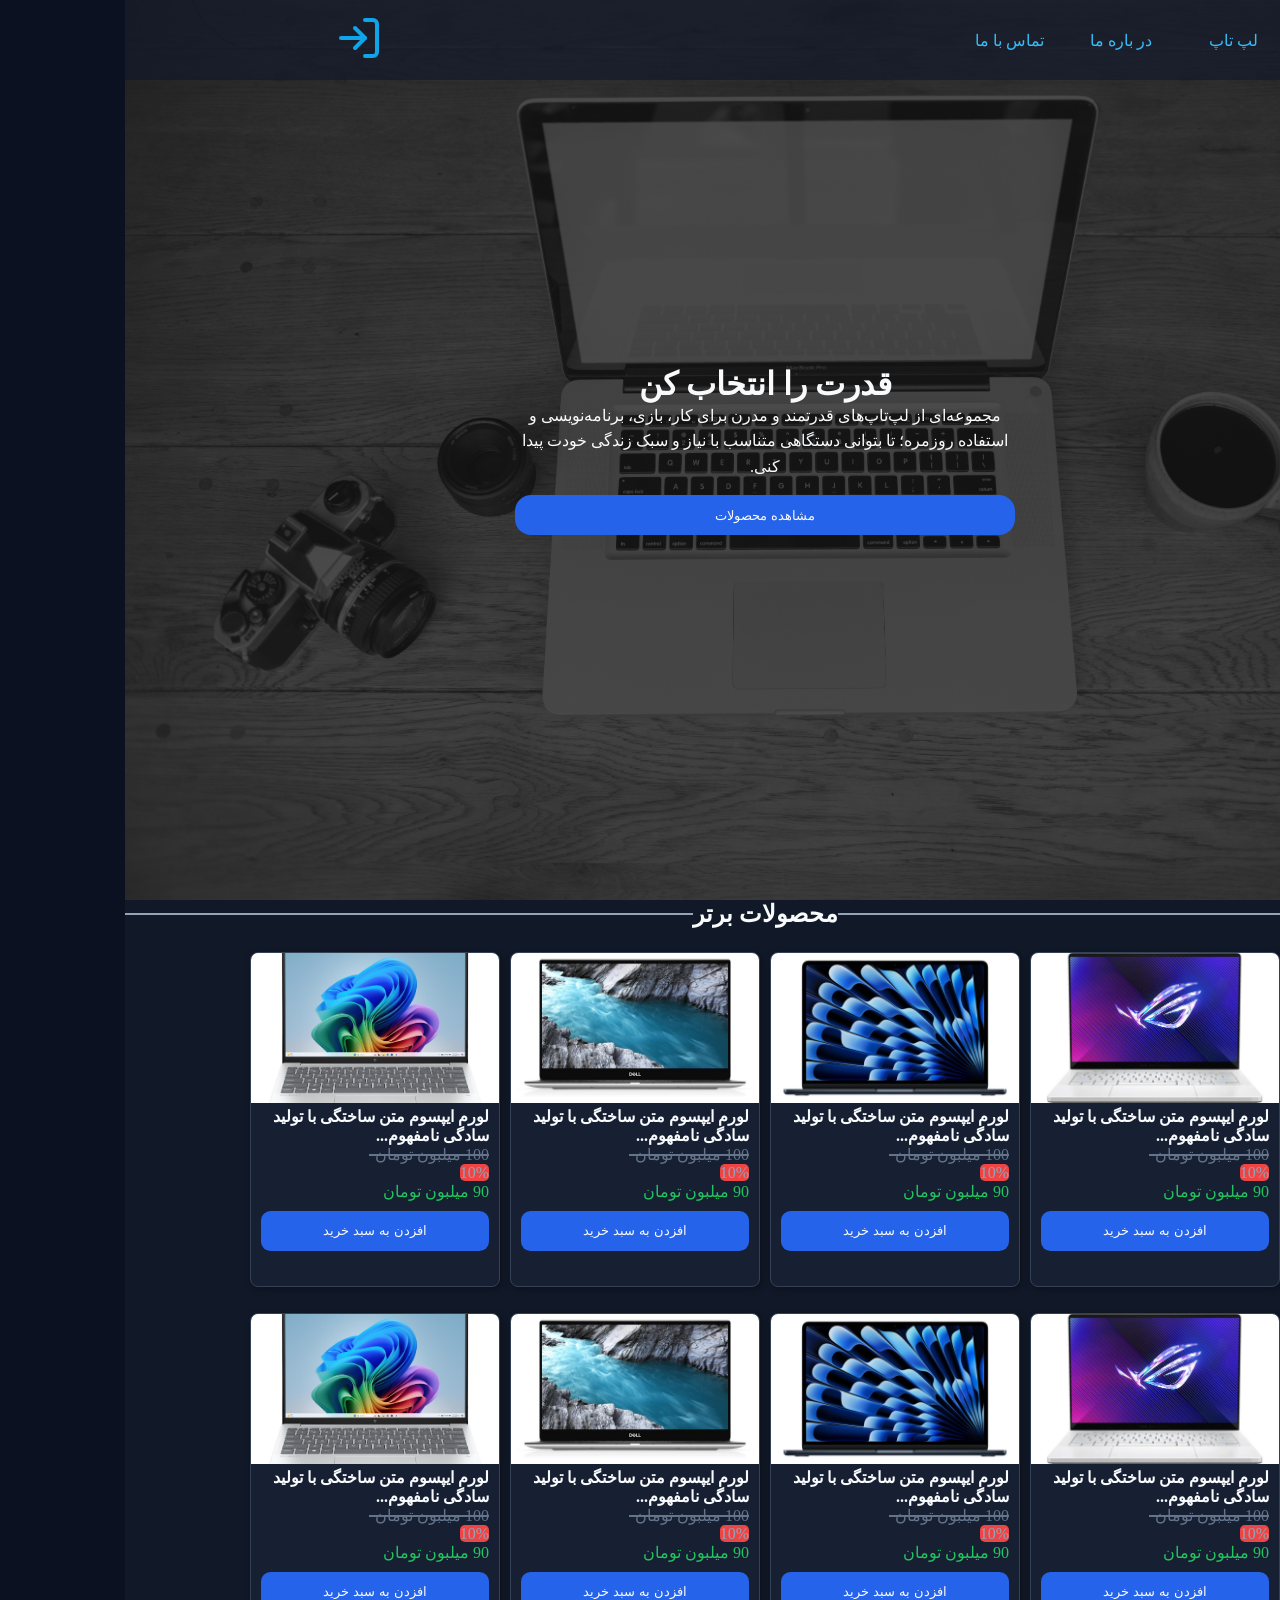
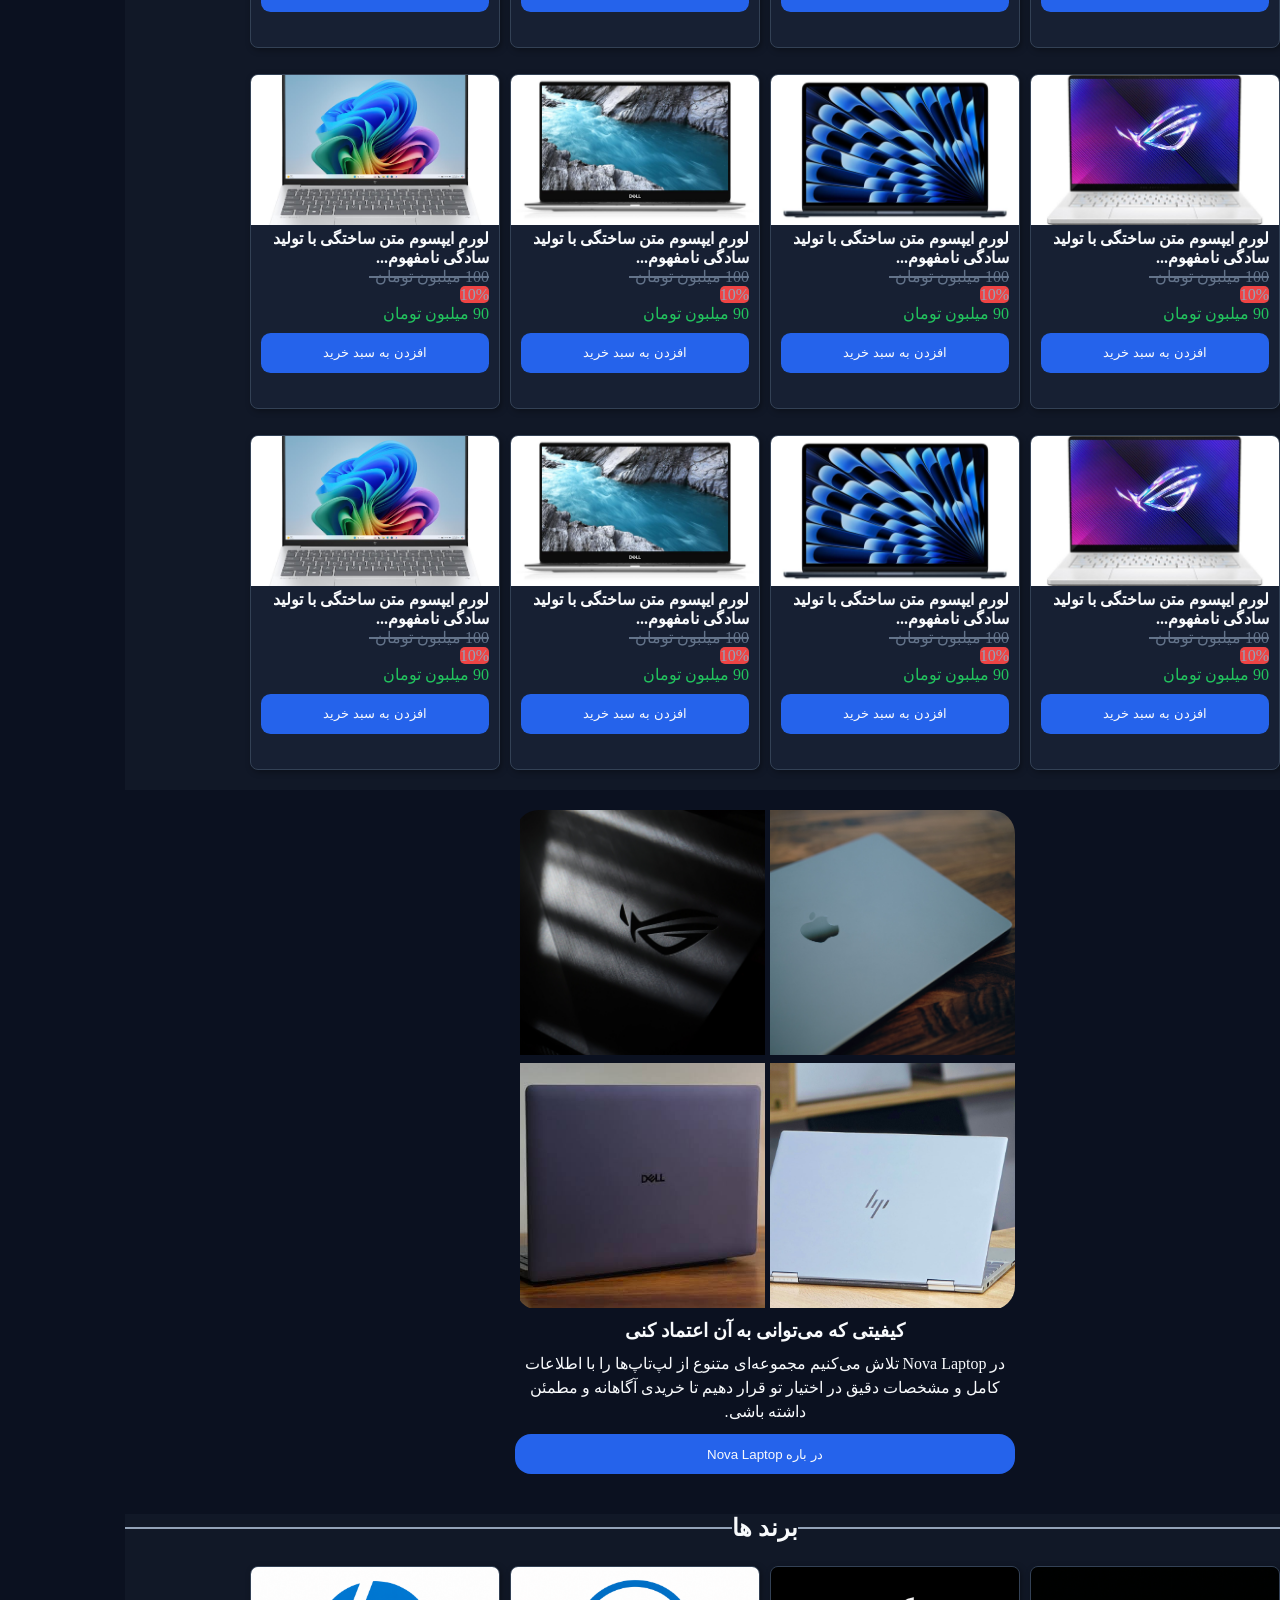
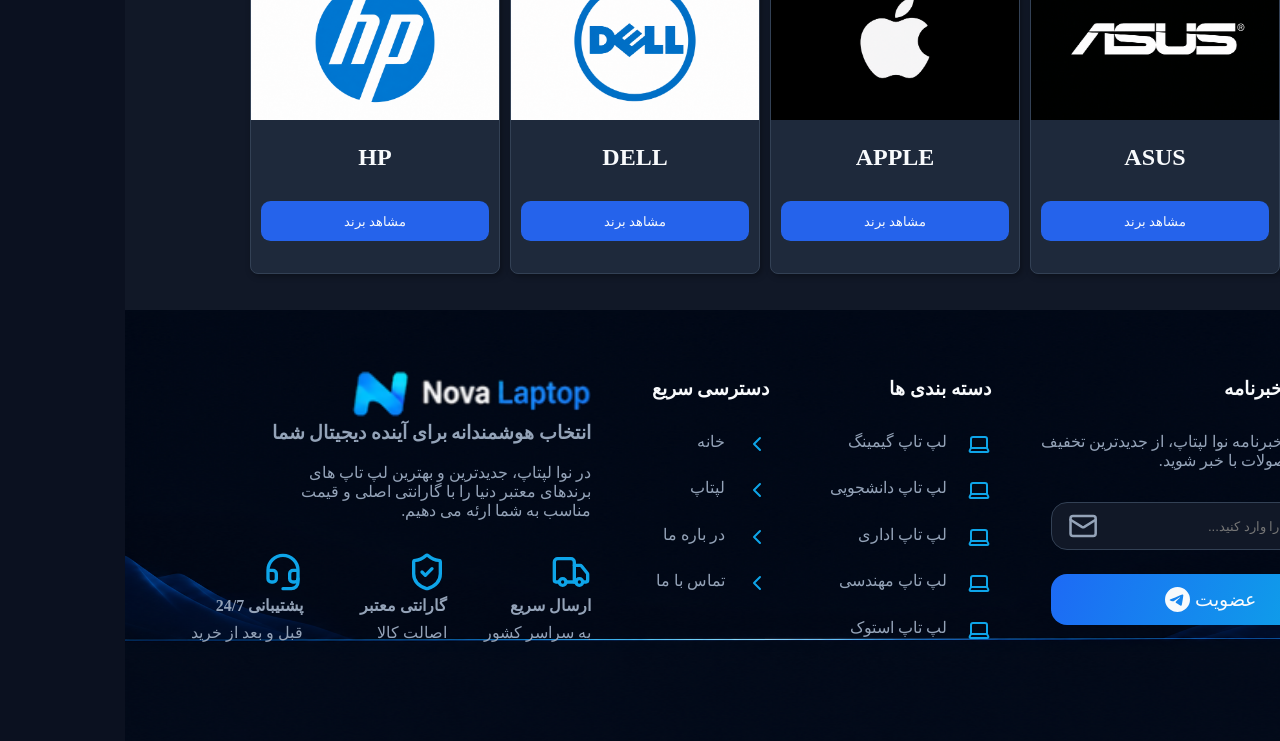
<file: index.html>
<!doctype html>
<html lang="en">
  <head>
    <meta charset="UTF-8" />
    <meta name="viewport" content="width=device-width, initial-scale=1.0" />
    <title>NOVA LAPTOP</title>
    <link rel="stylesheet" href="css/style.css" />
    <link rel="icon" type="image/png" href="images/logo/my-Logo.png" />
    <link
      rel="stylesheet"
      href="https://cdnjs.cloudflare.com/ajax/libs/font-awesome/6.7.2/css/all.min.css"
    />
    <script src="script.js" defer></script>
  </head>
  <body>
    <!-- headre -->
    <header class="header" id="header">
      <nav class="nav">
        <div class="contenar nav__contenar">
          <div class="nav-text">
            <span class="bars-icon">
              <i class="fa fa-bars fa-2xl menu-icon"></i>
            </span>
            <ul>
              <li>
                <a href="#header">خانه</a>
              </li>
              <li>
                <a href="#main">لپ تاپ</a>
              </li>
              <li>
                <a href="#footer">در باره ما</a>
              </li>
              <li>
                <a href="#footer">تماس با ما</a>
              </li>
            </ul>
          </div>
          <div class="nav__log-in">
            <a href="login.html">
              <svg
                xmlns="http://www.w3.org/2000/svg"
                class="log-in"
                viewBox="0 0 24 24"
                fill="none"
                stroke="currentColor"
                stroke-width="2"
                stroke-linecap="round"
                stroke-linejoin="round"
              >
                <path d="m10 17 5-5-5-5" />
                <path d="M15 12H3" />
                <path d="M15 3h4a2 2 0 0 1 2 2v14a2 2 0 0 1-2 2h-4" />
              </svg>
            </a>
          </div>
          <aside class="asd">
            <ul>
              <li>
                <a href="#">خانه</a>
              </li>
              <li>
                <a href="#">لپ تاپ</a>
              </li>
              <li>
                <a href="#">در باره ما</a>
              </li>
              <li>
                <a href="#">تماس با ما</a>
              </li>
            </ul>
          </aside>
        </div>
      </nav>
      <div class="dark-header">
        <div class="dark-header__texts">
          <h1>قدرت را انتخاب کن</h1>
          <p>
            مجموعه‌ای از لپ‌تاپ‌های قدرتمند و مدرن برای کار، بازی، برنامه‌نویسی
            و استفاده روزمره؛ تا بتوانی دستگاهی متناسب با نیاز و سبک زندگی خودت
            پیدا کنی.
          </p>
          <button class="dark-header__btn">مشاهده محصولات</button>
        </div>
      </div>
    </header>
    <!-- main -->
    <main class="main" id="main">
      <section class="products">
        <div class="products__header">
          <h2 class="products__head-text">محصولات برتر</h2>
        </div>
        <div class="contenar">
          <div class="products__items">
            <div class="items">
              <img src="images/ASUS.jpg" alt="ASUS" />
              <h4>
                <a href="#">لورم ایپسوم متن ساختگی با تولید سادگی نامفهوم...</a>
              </h4>
              <p class="price">100 میلبون تومان</p>
              <span class="discount">10%</span>
              <p class="off__price">90 میلبون تومان</p>
              <button class="btn__buy">افزدن به سبد خرید</button>
            </div>

            <div class="items">
              <img src="images/Macbook.jpg" alt="ASUS" />
              <h4>
                <a href="#">لورم ایپسوم متن ساختگی با تولید سادگی نامفهوم...</a>
              </h4>
              <p class="price">100 میلبون تومان</p>
              <span class="discount">10%</span>
              <p class="off__price">90 میلبون تومان</p>
              <button class="btn__buy">افزدن به سبد خرید</button>
            </div>

            <div class="items">
              <img src="images/DELL.jpg" alt="ASUS" />
              <h4>
                <a href="#">لورم ایپسوم متن ساختگی با تولید سادگی نامفهوم...</a>
              </h4>
              <p class="price">100 میلبون تومان</p>
              <span class="discount">10%</span>
              <p class="off__price">90 میلبون تومان</p>
              <button class="btn__buy">افزدن به سبد خرید</button>
            </div>

            <div class="items">
              <img src="images/HP.jpg" alt="ASUS" />
              <h4>
                <a href="#">لورم ایپسوم متن ساختگی با تولید سادگی نامفهوم...</a>
              </h4>
              <p class="price">100 میلبون تومان</p>
              <span class="discount">10%</span>
              <p class="off__price">90 میلبون تومان</p>
              <button class="btn__buy">افزدن به سبد خرید</button>
            </div>

            <div class="items">
              <img src="images/ASUS.jpg" alt="ASUS" />
              <h4>
                <a href="#">لورم ایپسوم متن ساختگی با تولید سادگی نامفهوم...</a>
              </h4>
              <p class="price">100 میلبون تومان</p>
              <span class="discount">10%</span>
              <p class="off__price">90 میلبون تومان</p>
              <button class="btn__buy">افزدن به سبد خرید</button>
            </div>

            <div class="items">
              <img src="images/Macbook.jpg" alt="ASUS" />
              <h4>
                <a href="#">لورم ایپسوم متن ساختگی با تولید سادگی نامفهوم...</a>
              </h4>
              <p class="price">100 میلبون تومان</p>
              <span class="discount">10%</span>
              <p class="off__price">90 میلبون تومان</p>
              <button class="btn__buy">افزدن به سبد خرید</button>
            </div>

            <div class="items">
              <img src="images/DELL.jpg" alt="ASUS" />
              <h4>
                <a href="#">لورم ایپسوم متن ساختگی با تولید سادگی نامفهوم...</a>
              </h4>
              <p class="price">100 میلبون تومان</p>
              <span class="discount">10%</span>
              <p class="off__price">90 میلبون تومان</p>
              <button class="btn__buy">افزدن به سبد خرید</button>
            </div>

            <div class="items">
              <img src="images/HP.jpg" alt="ASUS" />
              <h4>
                <a href="#">لورم ایپسوم متن ساختگی با تولید سادگی نامفهوم...</a>
              </h4>
              <p class="price">100 میلبون تومان</p>
              <span class="discount">10%</span>
              <p class="off__price">90 میلبون تومان</p>
              <button class="btn__buy">افزدن به سبد خرید</button>
            </div>

            <div class="items">
              <img src="images/ASUS.jpg" alt="ASUS" />
              <h4>
                <a href="#">لورم ایپسوم متن ساختگی با تولید سادگی نامفهوم...</a>
              </h4>
              <p class="price">100 میلبون تومان</p>
              <span class="discount">10%</span>
              <p class="off__price">90 میلبون تومان</p>
              <button class="btn__buy">افزدن به سبد خرید</button>
            </div>

            <div class="items">
              <img src="images/Macbook.jpg" alt="ASUS" />
              <h4>
                <a href="#">لورم ایپسوم متن ساختگی با تولید سادگی نامفهوم...</a>
              </h4>
              <p class="price">100 میلبون تومان</p>
              <span class="discount">10%</span>
              <p class="off__price">90 میلبون تومان</p>
              <button class="btn__buy">افزدن به سبد خرید</button>
            </div>

            <div class="items">
              <img src="images/DELL.jpg" alt="ASUS" />
              <h4>
                <a href="#">لورم ایپسوم متن ساختگی با تولید سادگی نامفهوم...</a>
              </h4>
              <p class="price">100 میلبون تومان</p>
              <span class="discount">10%</span>
              <p class="off__price">90 میلبون تومان</p>
              <button class="btn__buy">افزدن به سبد خرید</button>
            </div>

            <div class="items">
              <img src="images/HP.jpg" alt="ASUS" />
              <h4>
                <a href="#">لورم ایپسوم متن ساختگی با تولید سادگی نامفهوم...</a>
              </h4>
              <p class="price">100 میلبون تومان</p>
              <span class="discount">10%</span>
              <p class="off__price">90 میلبون تومان</p>
              <button class="btn__buy">افزدن به سبد خرید</button>
            </div>

            <div class="items">
              <img src="images/ASUS.jpg" alt="ASUS" />
              <h4>
                <a href="#">لورم ایپسوم متن ساختگی با تولید سادگی نامفهوم...</a>
              </h4>
              <p class="price">100 میلبون تومان</p>
              <span class="discount">10%</span>
              <p class="off__price">90 میلبون تومان</p>
              <button class="btn__buy">افزدن به سبد خرید</button>
            </div>

            <div class="items">
              <img src="images/Macbook.jpg" alt="ASUS" />
              <h4>
                <a href="#">لورم ایپسوم متن ساختگی با تولید سادگی نامفهوم...</a>
              </h4>
              <p class="price">100 میلبون تومان</p>
              <span class="discount">10%</span>
              <p class="off__price">90 میلبون تومان</p>
              <button class="btn__buy">افزدن به سبد خرید</button>
            </div>

            <div class="items">
              <img src="images/DELL.jpg" alt="ASUS" />
              <h4>
                <a href="#">لورم ایپسوم متن ساختگی با تولید سادگی نامفهوم...</a>
              </h4>
              <p class="price">100 میلبون تومان</p>
              <span class="discount">10%</span>
              <p class="off__price">90 میلبون تومان</p>
              <button class="btn__buy">افزدن به سبد خرید</button>
            </div>

            <div class="items">
              <img src="images/HP.jpg" alt="ASUS" />
              <h4>
                <a href="#">لورم ایپسوم متن ساختگی با تولید سادگی نامفهوم...</a>
              </h4>
              <p class="price">100 میلبون تومان</p>
              <span class="discount">10%</span>
              <p class="off__price">90 میلبون تومان</p>
              <button class="btn__buy">افزدن به سبد خرید</button>
            </div>
          </div>
        </div>
      </section>

      <section class="content-two">
        <div class="image-box">
          <img class="mac" src="images/pac1.jpg" alt="image" />
          <img class="asus" src="images/pac2.jpg" alt="image" />
          <img class="hP" src="images/pac3.jpg" alt="image" />
          <img class="dell" src="images/pac4.png" alt="image" />
        </div>
        <div class="text-box">
          <h3>کیفیتی که می‌توانی به آن اعتماد کنی</h3>
          <p>
            در Nova Laptop تلاش می‌کنیم مجموعه‌ای متنوع از لپ‌تاپ‌ها را با
            اطلاعات کامل و مشخصات دقیق در اختیار تو قرار دهیم تا خریدی آگاهانه و
            مطمئن داشته باشی.
          </p>
          <button class="btn-view">در باره Nova Laptop</button>
        </div>
      </section>
      <section class="brands">
        <div class="brands__header">
          <h2 class="barnds__header-text">برند ها</h2>
        </div>
        <div class="contenar">
          <div class="brands__items__box">
            <div class="barnds__items">
              <img src="images/ASUS-mark.png" alt="ASUS MARK" />
              <h2>ASUS</h2>
              <button class="btn__view__brand">مشاهد برند</button>
            </div>

            <div class="barnds__items">
              <img src="images/APPLE-mark.png" alt="APPLE MARK" />
              <h2>APPLE</h2>
              <button class="btn__view__brand">مشاهد برند</button>
            </div>

            <div class="barnds__items">
              <img src="images/Dell-mark.png" alt="DELL MARK" />
              <h2>DELL</h2>
              <button class="btn__view__brand">مشاهد برند</button>
            </div>

            <div class="barnds__items">
              <img src="images/HP-mark.png" alt="HP MARK" />
              <h2>HP</h2>
              <button class="btn__view__brand">مشاهد برند</button>
            </div>
          </div>
        </div>
      </section>
    </main>
    <!-- footer -->
    <footer class="footer" id="footer">
      <img
        class="footer__image"
        src="images/footer-bg.png"
        alt="footer image"
      />
      <div class="contenar footer__contenar">
        <div class="footer__box1">
          <h3>عضویت در خبرنامه</h3>
          <p>
            با عضویت در خبرنامه نوا لپتاپ، از جدیدترین تخفیف ها و اخبار محصولات
            با خبر شوید.
          </p>
          <div class="input__box">
            <input type="email" placeholder="ایمیل خود را وارد کنید..." />
            <svg
              xmlns="http://www.w3.org/2000/svg"
              class="email-icon"
              viewBox="0 0 24 24"
              fill="none"
              stroke="currentColor"
              stroke-width="2"
              stroke-linecap="round"
              stroke-linejoin="round"
            >
              <path d="m22 7-8.991 5.727a2 2 0 0 1-2.009 0L2 7" />
              <rect x="2" y="4" width="20" height="16" rx="2" />
            </svg>
          </div>
          <button class="join">
            عضویت
            <svg
              xmlns="http://www.w3.org/2000/svg"
              class="telegram-icon"
              fill="currentColor"
              viewBox="0 0 16 16"
            >
              <path
                d="M16 8A8 8 0 1 1 0 8a8 8 0 0 1 16 0M8.287 5.906q-1.168.486-4.666 2.01-.567.225-.595.442c-.03.243.275.339.69.47l.175.055c.408.133.958.288 1.243.294q.39.01.868-.32 3.269-2.206 3.374-2.23c.05-.012.12-.026.166.016s.042.12.037.141c-.03.129-1.227 1.241-1.846 1.817-.193.18-.33.307-.358.336a8 8 0 0 1-.188.186c-.38.366-.664.64.015 1.088.327.216.589.393.85.571.284.194.568.387.936.629q.14.092.27.187c.331.236.63.448.997.414.214-.02.435-.22.547-.82.265-1.417.786-4.486.906-5.751a1.4 1.4 0 0 0-.013-.315.34.34 0 0 0-.114-.217.53.53 0 0 0-.31-.093c-.3.005-.763.166-2.984 1.09"
              />
            </svg>
          </button>
        </div>
        <div class="footer__box2">
          <h3>دسته بندی ها</h3>
          <ul>
            <li>
              <a href="#">
                <svg
                  xmlns="http://www.w3.org/2000/svg"
                  width="24"
                  height="24"
                  viewBox="0 0 24 24"
                  fill="none"
                  stroke="#0EA5E9"
                  stroke-width="2"
                  stroke-linecap="round"
                  stroke-linejoin="round"
                  class="lucide lucide-laptop preview-icon"
                >
                  <path
                    d="M18 5a2 2 0 0 1 2 2v8.526a2 2 0 0 0 .212.897l1.068 2.127a1 1 0 0 1-.9 1.45H3.62a1 1 0 0 1-.9-1.45l1.068-2.127A2 2 0 0 0 4 15.526V7a2 2 0 0 1 2-2z"
                  />
                  <path d="M20.054 15.987H3.946" />
                </svg>
                لپ تاپ گیمینگ
              </a>
            </li>
            <li>
              <a href="#">
                <svg
                  xmlns="http://www.w3.org/2000/svg"
                  width="24"
                  height="24"
                  viewBox="0 0 24 24"
                  fill="none"
                  stroke="#0EA5E9"
                  stroke-width="2"
                  stroke-linecap="round"
                  stroke-linejoin="round"
                  class="lucide lucide-laptop preview-icon"
                >
                  <path
                    d="M18 5a2 2 0 0 1 2 2v8.526a2 2 0 0 0 .212.897l1.068 2.127a1 1 0 0 1-.9 1.45H3.62a1 1 0 0 1-.9-1.45l1.068-2.127A2 2 0 0 0 4 15.526V7a2 2 0 0 1 2-2z"
                  />
                  <path d="M20.054 15.987H3.946" />
                </svg>
                لپ تاپ دانشجویی
              </a>
            </li>
            <li>
              <a href="#">
                <svg
                  xmlns="http://www.w3.org/2000/svg"
                  width="24"
                  height="24"
                  viewBox="0 0 24 24"
                  fill="none"
                  stroke="#0EA5E9"
                  stroke-width="2"
                  stroke-linecap="round"
                  stroke-linejoin="round"
                  class="lucide lucide-laptop preview-icon"
                >
                  <path
                    d="M18 5a2 2 0 0 1 2 2v8.526a2 2 0 0 0 .212.897l1.068 2.127a1 1 0 0 1-.9 1.45H3.62a1 1 0 0 1-.9-1.45l1.068-2.127A2 2 0 0 0 4 15.526V7a2 2 0 0 1 2-2z"
                  />
                  <path d="M20.054 15.987H3.946" />
                </svg>
                لپ تاپ اداری
              </a>
            </li>
            <li>
              <a href="#">
                <svg
                  xmlns="http://www.w3.org/2000/svg"
                  width="24"
                  height="24"
                  viewBox="0 0 24 24"
                  fill="none"
                  stroke="#0EA5E9"
                  stroke-width="2"
                  stroke-linecap="round"
                  stroke-linejoin="round"
                  class="lucide lucide-laptop preview-icon"
                >
                  <path
                    d="M18 5a2 2 0 0 1 2 2v8.526a2 2 0 0 0 .212.897l1.068 2.127a1 1 0 0 1-.9 1.45H3.62a1 1 0 0 1-.9-1.45l1.068-2.127A2 2 0 0 0 4 15.526V7a2 2 0 0 1 2-2z"
                  />
                  <path d="M20.054 15.987H3.946" />
                </svg>
                لپ تاپ مهندسی
              </a>
            </li>
            <li>
              <a href="#">
                <svg
                  xmlns="http://www.w3.org/2000/svg"
                  width="24"
                  height="24"
                  viewBox="0 0 24 24"
                  fill="none"
                  stroke="#0EA5E9"
                  stroke-width="2"
                  stroke-linecap="round"
                  stroke-linejoin="round"
                  class="lucide lucide-laptop preview-icon"
                >
                  <path
                    d="M18 5a2 2 0 0 1 2 2v8.526a2 2 0 0 0 .212.897l1.068 2.127a1 1 0 0 1-.9 1.45H3.62a1 1 0 0 1-.9-1.45l1.068-2.127A2 2 0 0 0 4 15.526V7a2 2 0 0 1 2-2z"
                  />
                  <path d="M20.054 15.987H3.946" />
                </svg>
                لپ تاپ استوک
              </a>
            </li>
          </ul>
        </div>
        <div class="footer__box3">
          <h3>دسترسی سریع</h3>
          <ul>
            <li>
              <a href="#header">
                <svg
                  xmlns="http://www.w3.org/2000/svg"
                  width="24"
                  height="24"
                  viewBox="0 0 24 24"
                  fill="none"
                  stroke="#0EA5E9"
                  stroke-width="2"
                  stroke-linecap="round"
                  stroke-linejoin="round"
                  class="lucide lucide-chevron-left preview-icon"
                >
                  <path d="m15 18-6-6 6-6" />
                </svg>
                خانه
              </a>
            </li>
            <li>
              <a href="#main">
                <svg
                  xmlns="http://www.w3.org/2000/svg"
                  width="24"
                  height="24"
                  viewBox="0 0 24 24"
                  fill="none"
                  stroke="#0EA5E9"
                  stroke-width="2"
                  stroke-linecap="round"
                  stroke-linejoin="round"
                  class="lucide lucide-chevron-left preview-icon"
                >
                  <path d="m15 18-6-6 6-6" />
                </svg>
                لپتاپ
              </a>
            </li>
            <li>
              <a href="#footer">
                <svg
                  xmlns="http://www.w3.org/2000/svg"
                  width="24"
                  height="24"
                  viewBox="0 0 24 24"
                  fill="none"
                  stroke="#0EA5E9"
                  stroke-width="2"
                  stroke-linecap="round"
                  stroke-linejoin="round"
                  class="lucide lucide-chevron-left preview-icon"
                >
                  <path d="m15 18-6-6 6-6" />
                </svg>
                در باره ما
              </a>
            </li>
            <li>
              <a href="#footer">
                <svg
                  xmlns="http://www.w3.org/2000/svg"
                  width="24"
                  height="24"
                  viewBox="0 0 24 24"
                  fill="none"
                  stroke="#0EA5E9"
                  stroke-width="2"
                  stroke-linecap="round"
                  stroke-linejoin="round"
                  class="lucide lucide-chevron-left preview-icon"
                >
                  <path d="m15 18-6-6 6-6" />
                </svg>
                تماس با ما
              </a>
            </li>
          </ul>
        </div>
        <div class="footer__box4">
          <img
            src="images/logo/nova-laptop-logo-transparent.png"
            alt="Nova laptop logo"
          />
          <h3>انتخاب هوشمندانه برای آینده دیجیتال شما</h3>
          <p>
            در نوا لپتاپ، جدیدترین و بهترین لپ تاپ های برندهای معتبر دنیا را با
            گارانتی اصلی و قیمت مناسب به شما ارئه می دهیم.
          </p>
          <div class="boxes">
            <div class="boxes__box">
              <svg
                xmlns="http://www.w3.org/2000/svg"
                width="40"
                height="40"
                viewBox="0 0 24 24"
                fill="none"
                stroke="#0EA5E9"
                stroke-width="2"
                stroke-linecap="round"
                stroke-linejoin="round"
                class="lucide lucide-truck preview-icon"
              >
                <path
                  d="M14 18V6a2 2 0 0 0-2-2H4a2 2 0 0 0-2 2v11a1 1 0 0 0 1 1h2"
                />
                <path d="M15 18H9" />
                <path
                  d="M19 18h2a1 1 0 0 0 1-1v-3.65a1 1 0 0 0-.22-.624l-3.48-4.35A1 1 0 0 0 17.52 8H14"
                />
                <circle cx="17" cy="18" r="2" />
                <circle cx="7" cy="18" r="2" />
              </svg>
              <h4>ارسال سریع</h4>
              <p>به سراسر کشور</p>
            </div>
            <div class="boxes__box">
              <svg
                xmlns="http://www.w3.org/2000/svg"
                width="40"
                height="40"
                viewBox="0 0 24 24"
                fill="none"
                stroke="#0EA5E9"
                stroke-width="2"
                stroke-linecap="round"
                stroke-linejoin="round"
                class="lucide lucide-shield-check preview-icon"
              >
                <path
                  d="M20 13c0 5-3.5 7.5-7.66 8.95a1 1 0 0 1-.67-.01C7.5 20.5 4 18 4 13V6a1 1 0 0 1 1-1c2 0 4.5-1.2 6.24-2.72a1.17 1.17 0 0 1 1.52 0C14.51 3.81 17 5 19 5a1 1 0 0 1 1 1z"
                />
                <path d="m9 12 2 2 4-4" />
              </svg>
              <h4>گارانتی معتبر</h4>
              <p>اصالت کالا</p>
            </div>
            <div class="boxes__box">
              <svg
                xmlns="http://www.w3.org/2000/svg"
                width="40"
                height="40"
                viewBox="0 0 24 24"
                fill="none"
                stroke="#0EA5E9"
                stroke-width="2"
                stroke-linecap="round"
                stroke-linejoin="round"
                class="lucide lucide-headset preview-icon"
              >
                <path
                  d="M3 11h3a2 2 0 0 1 2 2v3a2 2 0 0 1-2 2H5a2 2 0 0 1-2-2v-5Zm0 0a9 9 0 1 1 18 0m0 0v5a2 2 0 0 1-2 2h-1a2 2 0 0 1-2-2v-3a2 2 0 0 1 2-2h3Z"
                />
                <path d="M21 16v2a4 4 0 0 1-4 4h-5" />
              </svg>
              <h4>پشتیبانی 24/7</h4>
              <p>قبل و بعد از خرید</p>
            </div>
          </div>
        </div>
      </div>
    </footer>
  </body>
</html>
</file>
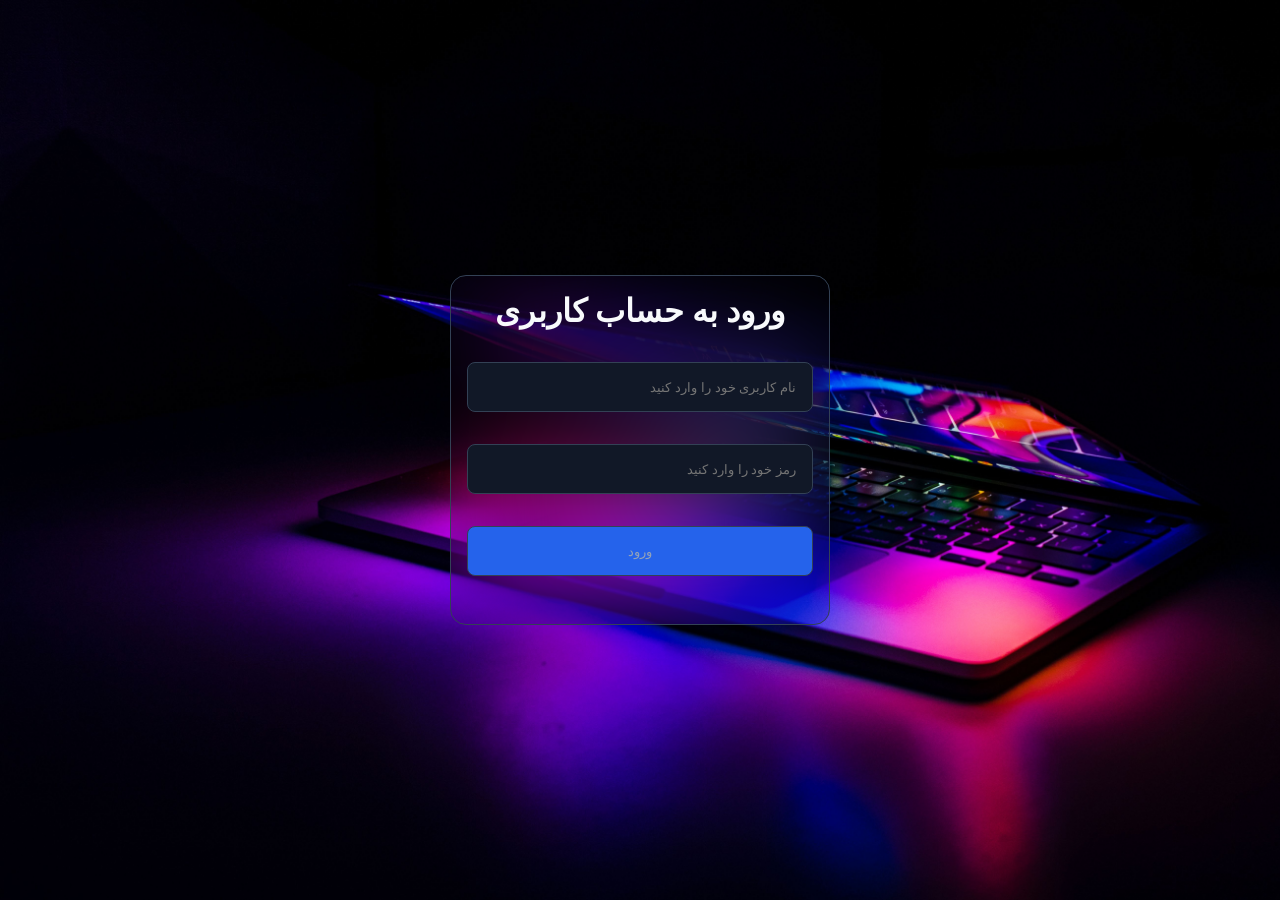
<file: login.html>
<!doctype html>
<html lang="en">
  <head>
    <meta charset="UTF-8" />
    <meta name="viewport" content="width=device-width, initial-scale=1.0" />
    <title>Log in</title>
    <link rel="stylesheet" href="css/login.css" />
    <link
      rel="stylesheet"
      href="https://cdnjs.cloudflare.com/ajax/libs/font-awesome/6.7.2/css/all.min.css"
    />
  </head>
  <body>
    <div class="box">
      <div class="login-box">
        <h1>ورود به حساب کاربری</h1>
        <form action="">
          <input
            type="text"
            class="input"
            placeholder="نام کاربری خود را وارد کنید"
          />
          <input type="text" class="input" placeholder="رمز خود را وارد کنید" />
          <button class="btn">ورود</button>
        </form>
      </div>
    </div>
  </body>
</html>
</file>
<file: css/style.css>
@font-face {
  font-family: "shabnam";
  src: url(../font/Shabnam-Medium.ttf) "sabnam";
}

* {
  margin: 0;
  padding: 0;
  list-style-type: none;
  text-decoration: none;
  box-sizing: border-box;
  direction: rtl;
}

:root {
  /* =========================
     رنگ‌های اصلی سایت
     ========================= */

  /* بکراند اصلی کل سایت */
  --bg-main: #0b1120;

  /* رنگ پس‌زمینه سکشن‌ها */
  --section-bg: #111827;

  /* رنگ نوار Navbar */
  --navbar-bg: rgba(15, 23, 42, 0.6);

  /* رنگ asid */
  --asd-bg: rgb(18, 27, 49);

  /* بوردر کارت محصول */
  --border: #334155;

  /* برای header که روی تصویر قرار می گیرد */
  --heder-color: rgba(0, 0, 0, 0.7);

  /* =========================
     کارت‌های محصولات
     ========================= */

  /* رنگ معمولی کارت محصول */
  --card-bg: #172033;

  /* رنگ کارت اصلی / کارت ویژه */
  --card-main: #1e293b;

  /* =========================
     متن‌ها
     ========================= */

  /* متن اصلی */
  --text-main: #f8fafc;

  /* متن فرعی */
  --text-secondary: #94a3b8;

  /* =========================
     لینک‌ها
     ========================= */

  /* رنگ لینک */
  --link: #38bdf8;

  /* رنگ لینک هنگام Hover */
  --link-hover: #60a5fa;

  /* Hovre روی لینک */
  --hover-link-bg:
    0px 0px 10px #0ff, 0px 0px 25px #0ff, 0px 0px 50px rgba(0, 255, 255, 0.8);

  /* رنگ پس از زمینه هنگام Hover */
  --background-color-hover: #0ff;

  /* =========================
     دکمه‌ها
     ========================= */

  /* رنگ اصلی دکمه */
  --button: #2563eb;

  /* رنگ دکمه هنگام Hover */
  --button-hover: #3b82f6;

  /* =========================
     قیمت و تخفیف
     ========================= */

  /* رنگ قیمت */
  --price: #22c55e;

  /* رنگ تخفیف */
  --discount: #ef4444;

  /* قیمت قبلی */
  --old-price: #64748b;

  /* =========================
     Input
     ========================= */

  /* رنگ پس‌زمینه Input */
  --input-bg: #111827;

  /* رنگ متن داخل Input */
  --input-text: #e5e7eb;

  /* رنگ Border Input */
  --input-border: #334155;

  /* =========================
     رنگ تأکیدی
     ========================= */

  /* رنگ Accent برای آیکون‌ها و
     قسمت‌های مهم سایت */
  --accent: #0ea5e9;

  /* =========================
     Shadow
     ========================= */

  /* سایه کارت‌ها و عناصر */
  --shadow: rgba(0, 0, 0, 0.35);

  /* =========================
     footer
     ========================= */

  /* رنگ پس‌زمینه فوتر */
  --footer-bg: #070b14;

  /* گرادیان دکمه عضویت */
  --btn-footer: linear-gradient(110deg, #1d6af5 0%, #0aade6 100%);
}

body {
  font-family: "shabnam";
  background-color: var(--bg-main);
  overflow-x: hidden;
}

/* contenar */

.contenar {
  max-width: 1280px;
  margin: 0 auto;
  padding: 4px;
}

/* header */

.header {
  width: 100vw;
  height: 100vh;
  background-image: url(../images/headre-image.jpg);
  background-repeat: no-repeat;
  background-size: cover;
  position: relative;
  .nav {
    width: 100%;
    height: 5rem;
    background-color: var(--navbar-bg);
    position: absolute;
    .nav__contenar {
      display: flex;
      height: 100%;
      .nav-text {
        width: 80%;
        display: flex;
        align-items: center;
        .bars-icon {
          color: var(--accent);
          margin-right: 2rem;
          cursor: pointer;
        }
        ul {
          display: flex;
          li {
            width: 7rem;
            height: 2.5rem;
            display: flex;
            align-items: center;
            justify-content: center;
            border-radius: 2rem;
            transition: all 500ms ease 250ms;
            &:hover {
              background-color: var(--background-color-hover);
              box-shadow: var(--hover-link-bg);
            }
            a {
              color: var(--link);
              display: inline-block;
              text-align: center;
              display: flex;
              transition: all 500ms ease 250ms;
              &:hover {
                text-decoration: underline;
                color: var(--link-hover);
              }
            }
          }
        }
      }
      .nav__log-in {
        width: 20%;
        height: 100%;
        display: flex;
        align-items: center;
        .log-in {
          width: 3rem;
          height: 3rem;
          color: var(--accent);
        }
      }
    }
  }
  .dark-header {
    width: 100%;
    height: 100%;
    background-color: var(--heder-color);
    display: flex;
    align-items: center;
    justify-content: center;
    .dark-header__texts {
      width: 500px;
      text-align: center;
      h1,
      p {
        color: var(--text-main);
      }
      p {
        line-height: 1.6rem;
      }
      .dark-header__btn {
        width: 100%;
        height: 2.5rem;
        background-color: var(--button);
        border: none;
        border-radius: 1rem;
        color: var(--text-main);
        cursor: pointer;
        transition: all 250ms ease 250ms;
        margin-top: 1rem;
        &:hover {
          background-color: var(--button-hover);
        }
      }
    }
  }
}

/* main */

.main {
  .products {
    background-color: var(--section-bg);
    .products__header {
      .products__head-text {
        color: var(--text-main);
        text-align: center;
        font-weight: 800;
        display: flex;
        align-items: center;
        margin-bottom: 20px;
        &::after,
        &::before {
          content: "";
          height: 1.5px;
          background: var(--text-secondary);
          flex: 1;
        }
      }
    }
  }
}

.products__items {
  display: grid;
  grid-template-columns: repeat(4, 250px);
  /* grid-template-rows: repeat(4, 360px); */
  justify-content: center;
  grid-gap: 10px;
}

.items {
  background-color: var(--card-bg);
  border-radius: 0.5rem;
  height: 335px;
  border: 1px solid var(--border);
  overflow: hidden;
  transition: all 500ms ease 250ms;
  box-shadow: 2px 2px 6px var(--shadow);
  margin-bottom: 1rem;
  &:hover {
    transform: scale(105%);
  }
  img {
    width: 100%;
    height: 45%;
    object-fit: cover;
  }
  h4 {
    a {
      color: var(--text-main);
      margin-right: 10px;
      transition: all 250ms ease 250ms;
      display: inline-block;
      &:hover {
        text-decoration: underline;
        color: var(--link-hover);
      }
    }
  }
  .price {
    color: var(--old-price);
    position: relative;
    margin-right: 10px;
    &::before {
      content: "";
      position: absolute;
      background-color: var(--old-price);
      height: 2px;
      width: 7.5rem;
      top: 50%;
      right: 0;
    }
  }
  .discount {
    background-color: var(--discount);
    margin-right: 10px;
    border-radius: 5px;
    color: var(--text-secondary);
  }
  .off__price {
    color: var(--price);
    margin-right: 10px;
  }
  .btn__buy {
    margin-top: 10px;
    width: calc(100% - 20px);
    margin-right: 10px;
    height: 40px;
    border: none;
    background-color: var(--button);
    border-radius: 0.6rem;
    color: var(--text-main);
    cursor: pointer;
    transition: all 250ms ease 250ms;
    &:hover {
      background-color: var(--button-hover);
    }
  }
}

.content-two {
  background-color: var(--bg-main);
  padding: 20px;
  .image-box {
    display: flex;
    gap: 5px;
    flex-wrap: wrap;
    max-width: 500px;
    height: 500px;
    overflow: hidden;
    border-radius: 1.5rem;
    margin: 0 auto 10px auto;
    img {
      width: 245px;
      height: 245px;
      object-fit: cover;
    }
  }
  .text-box {
    max-width: 500px;
    margin: 0 auto;
    text-align: center;
    h3 {
      color: var(--text-main);
    }
    p {
      color: var(--text-main);
      margin-top: 10px;
      line-height: 1.5rem;
    }
    .btn-view {
      width: 100%;
      height: 2.5rem;
      margin-bottom: 20px;
      margin-top: 10px;
      background-color: var(--button);
      color: var(--text-main);
      border: none;
      border-radius: 1rem;
      transition: all 250ms ease 250ms;
      &:hover {
        background-color: var(--button-hover);
        cursor: pointer;
      }
    }
  }
}

.brands {
  background-color: var(--section-bg);
  .brands__header {
    .barnds__header-text {
      color: var(--text-main);
      text-align: center;
      font-weight: 800;
      display: flex;
      align-items: center;
      margin-bottom: 20px;
      &::after,
      &::before {
        content: "";
        height: 1.5px;
        background: var(--text-secondary);
        flex: 1;
      }
    }
  }
  .brands__items__box {
    display: grid;
    grid-template-columns: repeat(4, 250px);
    grid-template-rows: 340px;
    justify-content: center;
    grid-gap: 10px;
    .barnds__items {
      background-color: var(--card-main);
      margin-bottom: 2rem;
      border-radius: 0.5rem;
      border: 1px solid var(--border);
      overflow-x: hidden;
      box-shadow: 2px 2px 6px var(--shadow);
      transition: all 500ms ease 250ms;
      &:hover {
        transform: scale(105%);
      }
      img {
        width: 100%;
        height: 50%;
        object-fit: cover;
      }
      h2 {
        text-align: center;
        margin-top: 20px;
        margin-bottom: 20px;
        color: var(--text-main);
      }
      .btn__view__brand {
        margin-top: 10px;
        width: calc(100% - 20px);
        margin-right: 10px;
        height: 40px;
        border: none;
        background-color: var(--button);
        border-radius: 0.6rem;
        color: var(--text-main);
        cursor: pointer;
        transition: all 250ms ease 250ms;
        &:hover {
          background-color: var(--button-hover);
        }
      }
    }
  }
}

/* footer */

.footer {
  background-color: var(--footer-bg);
  position: relative;
  display: flex;
  flex-wrap: wrap;
  img {
    width: 100%;
    height: 100%;
  }
  .footer__contenar {
    position: absolute;
    left: 0;
    right: 0;
    display: flex;
    justify-content: space-around;
    flex-wrap: wrap;
    .footer__box1 {
      max-width: 320px;
      h3 {
        color: var(--text-main);
        margin-top: 4rem;
      }
      p {
        color: var(--text-secondary);
        width: 330px;
        margin-top: 2rem;
      }
      .input__box {
        width: 100%;
        height: 3rem;
        display: flex;
        background-color: var(--input-bg);
        justify-content: space-between;
        padding-left: 1rem;
        border: 1px solid var(--input-border);
        border-radius: 1rem;
        overflow: hidden;
        margin-top: 2rem;
        input {
          height: 100%;
          width: 80%;
          background-color: var(--input-bg);
          outline: none;
          border: none;
          padding-right: 2rem;
          color: var(--input-text);
        }
        .email-icon {
          width: 10%;
          height: 100%;
          color: var(--text-secondary);
        }
      }
      .join {
        width: 100%;
        height: 3.2rem;
        margin-top: 1.5rem;
        background: var(--btn-footer);
        border: none;
        border-radius: 1rem;
        color: var(--text-main);
        font-size: 1.2rem;
        display: flex;
        align-items: center;
        justify-content: center;
        gap: 5px;
        transition: all 250ms ease 250ms;
        cursor: pointer;
        &:hover {
          opacity: 0.8;
        }
        .telegram-icon {
          width: 25px;
          height: 25px;
        }
      }
    }
    .footer__box2 {
      /* margin-right: 2rem; */
      h3 {
        color: var(--text-main);
        margin-top: 4rem;
      }
      ul {
        li {
          &:nth-child(1) {
            margin-top: 2rem;
          }
          a {
            display: flex;
            color: var(--text-secondary);
            gap: 20px;
            margin-bottom: 1.4rem;
            &:hover {
              text-decoration: underline;
            }
          }
        }
      }
    }
    .footer__box3 {
      /* margin-right: 2rem; */
      h3 {
        color: var(--text-main);
        margin-top: 4rem;
      }
      ul {
        li {
          &:nth-child(1) {
            margin-top: 2rem;
          }
          a {
            display: flex;
            color: var(--text-secondary);
            gap: 20px;
            margin-bottom: 1.4rem;
            &:hover {
              text-decoration: underline;
            }
          }
        }
      }
    }
    .footer__box4 {
      /* margin-right: 2rem; */
      img {
        height: 3rem;
        width: 15rem;
        margin-top: 3.5rem;
      }
      h3 {
        color: var(--text-secondary);
      }
      p {
        width: 19rem;
        color: var(--text-secondary);
        margin-top: 1.2rem;
      }
      .boxes {
        display: flex;
        flex-wrap: wrap;
        /* background-color: #7a878c; */
        .boxes__box {
          width: 9rem;
          margin-top: 2rem;
          p {
            color: var(--text-secondary);
            margin-top: 0.5rem;
          }
          h4 {
            color: var(--text-secondary);
          }
        }
      }
    }
  }
}

/* media */

@media only screen and (max-width: 1140px) {
  .footer {
    .footer__image {
      display: none;
    }
  }
}

@media only screen and (max-width: 1020px) {
  .main {
    .products__items {
      grid-template-columns: repeat(2, 250px);
    }
    .brands__items__box {
      grid-template-columns: repeat(2, 250px);
    }
  }
}

@media only screen and (min-width: 552px) {
  .bars-icon {
    display: none;
  }
  .asd {
    display: none;
  }
}

@media only screen and (max-width: 552px) {
  .header .nav .nav__contenar .nav-text ul {
    display: none;
  }
  .bars-icon {
    display: block;
  }
  .asd {
    position: fixed;
    top: 0;
    left: 0px;
    width: 200px;
    height: 100vh;
    display: flex;
    justify-content: center;
    background-color: var(--asd-bg);
    transform: translateX(-200px);
    transition: all 300ms ease-in;
  }
  .asdactive {
    transform: translateX(0px);
  }
  .asd ul li a {
    color: var(--accent);
    display: block;
    margin-top: 2rem;
  }
}

@media only screen and (max-width: 535px) {
  .content-two {
    .image-box {
      .mac {
        height: 100%;
        width: 100%;
      }
      .asus {
        display: none;
      }
      .hP {
        display: none;
      }
      .dell {
        display: none;
      }
    }
  }
}

@media only screen and (max-width: 520px) {
  .main {
    .products__items {
      grid-template-columns: repeat(1, 250px);
    }
    .brands__items__box {
      grid-template-columns: repeat(1, 250px);
    }
  }
}
</file>
<file: css/login.css>
@font-face {
  font-family: "shabnam";
  src: url(../font/Shabnam-Medium.ttf) "sabnam";
}

* {
  margin: 0;
  padding: 0;
  list-style-type: none;
  text-decoration: none;
  box-sizing: border-box;
  direction: rtl;
}

:root {
  /* =========================
     رنگ‌های اصلی سایت
     ========================= */

  /* بکراند اصلی کل سایت */
  --bg-main: #0b1120;

  /* بوردر کارت محصول */
  --border: #334155;

  /* =========================
     متن‌ها
     ========================= */

  /* متن اصلی */
  --text-main: #f8fafc;

  /* متن فرعی */
  --text-secondary: #94a3b8;

  /* =========================
     Input
     ========================= */

  /* رنگ پس‌زمینه Input */
  --input-bg: #111827;

  /* رنگ متن داخل Input */
  --input-text: #e5e7eb;

  /* رنگ Border Input */
  --input-border: #334155;

  /* =========================
     Shadow
     ========================= */

  /* سایه کارت‌ها و عناصر */
  --shadow: rgba(0, 0, 0, 0.35);

  /* =========================
     دکمه‌ها
     ========================= */

  /* رنگ اصلی دکمه */
  --button: #2563eb;

  /* رنگ دکمه هنگام Hover */
  --button-hover: #3b82f6;
}

body {
  font-family: "shabnam";
  background-color: var(--bg-main);
  overflow-x: hidden;
}

.box {
  width: 100vw;
  height: 100vh;
  background-image: url(../images/login/bg-login.jpg);
  background-size: cover;
  background-repeat: no-repeat;
  display: flex;
  align-items: center;
  justify-content: center;
  .login-box {
    max-width: 380px;
    /* height: 100px; */
    -webkit-backdrop-filter: blur(50px);
    backdrop-filter: blur(50px);
    border: 1px solid var(--border);
    border-radius: 1rem;
    overflow: hidden;
    padding: 1rem;
    /* background-color: #fff  ; */
    h1 {
      color: var(--text-main);
      text-align: center;
    }
    form {
      .input {
        width: 100%;
        height: 50px;
        outline: none;
        border: none;
        margin-top: 2rem;
        border-radius: 0.5rem;
        padding-right: 1rem;
        background-color: var(--input-bg);
        border: 1px solid var(--input-border);
        color: var(--input-text);
      }
      .btn {
        border: none;
        background-color: var(--button);
        color: var(--text-secondary);
        width: 100%;
        height: 50px;
        margin: 2rem 0;
        border: 1px solid var(--border);
        border-radius: 0.5rem;
        transition: all 250ms ease 250ms;
        &:hover {
          background-color: var(--button-hover);
        }
      }
    }
  }
}
</file>
